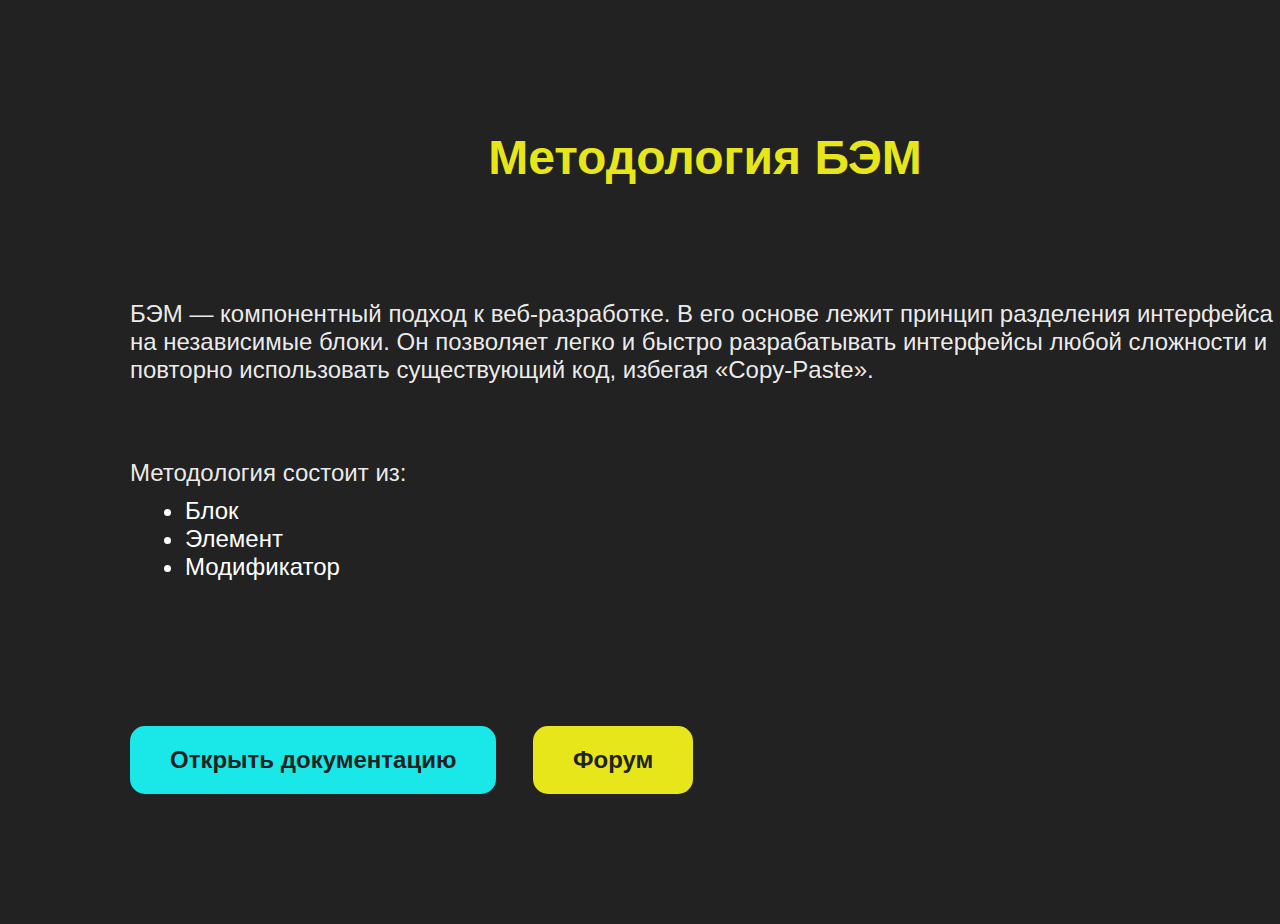
<file: BEM-methodology/index.html>
<!DOCTYPE html>
<html lang="ru">

<head>
  <meta charset="UTF-8">
  <meta name="viewport" content="width=device-width, initial-scale=1.0">
  <title>Методология БЭМ</title>
  <link rel="stylesheet" href="style.css">
</head>

<body>
  <main>
    <section class="hero">
      <div class="container">
        <h1 class="hero__title">Методология БЭМ</h1>

        <p class="hero__text">БЭМ — компонентный подход к веб-разработке. В его основе лежит принцип разделения
          интерфейса на независимые блоки. Он
          позволяет легко и быстро разрабатывать интерфейсы любой сложности и повторно использовать существующий код,
          избегая
          «Copy-Paste».</p>

        <h2 class="hero__subtitle">Методология состоит из:</h2>

        <ul class="hero__list list-reset">
          <li class="hero__item">Блок</li>
          <li class="hero__item">Элемент</li>
          <li class="hero__item">Модификатор</li>
        </ul>

        <div class="hero__links">
          <a class="hero__link link-reset hero__link--mr-right-there-is" href="#">Открыть документацию</a>
          <a class="hero__link link-reset hero__link--bg-yellow" href="#">Форум</a>
        </div>
      </div>
    </section>
  </main>
</body>

</html>
</file>
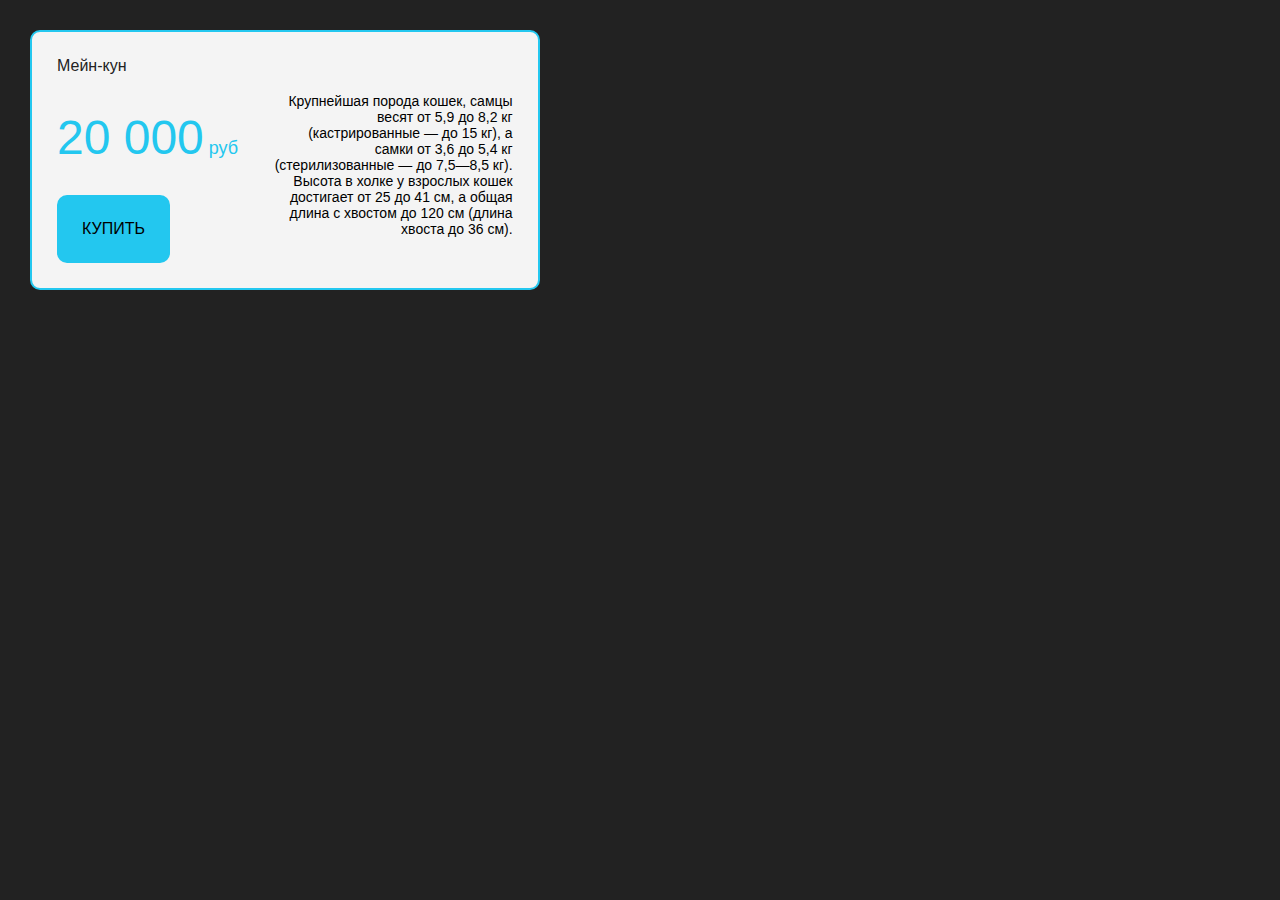
<file: Controlling-element-sizes/index.html>
<!DOCTYPE html>
<html lang="ru">

<head>
  <meta charset="UTF-8">
  <meta name="viewport" content="width=device-width, initial-scale=1.0">
  <title>Мейн-кун</title>
  <link rel="stylesheet" href="style.css">
</head>

<body>
  <div class="card">
    <div class="content">
      <h1 class="title">Мейн-кун</h1>
      <p class="price">20 000<span class="small-text"> руб</span></p>
      <button class="button">Купить</button>
    </div>
    <p class="text">Крупнейшая порода кошек, самцы весят от 5,9 до 8,2 кг (кастрированные — до 15 кг), а самки от 3,6 до
      5,4 кг
      (стерилизованные — до 7,5—8,5 кг). Высота в холке у взрослых кошек достигает от 25 до 41 см, а общая длина с
      хвостом до
      120 см (длина хвоста до 36 см).</p>
  </div>

</body>

</html>
</file>
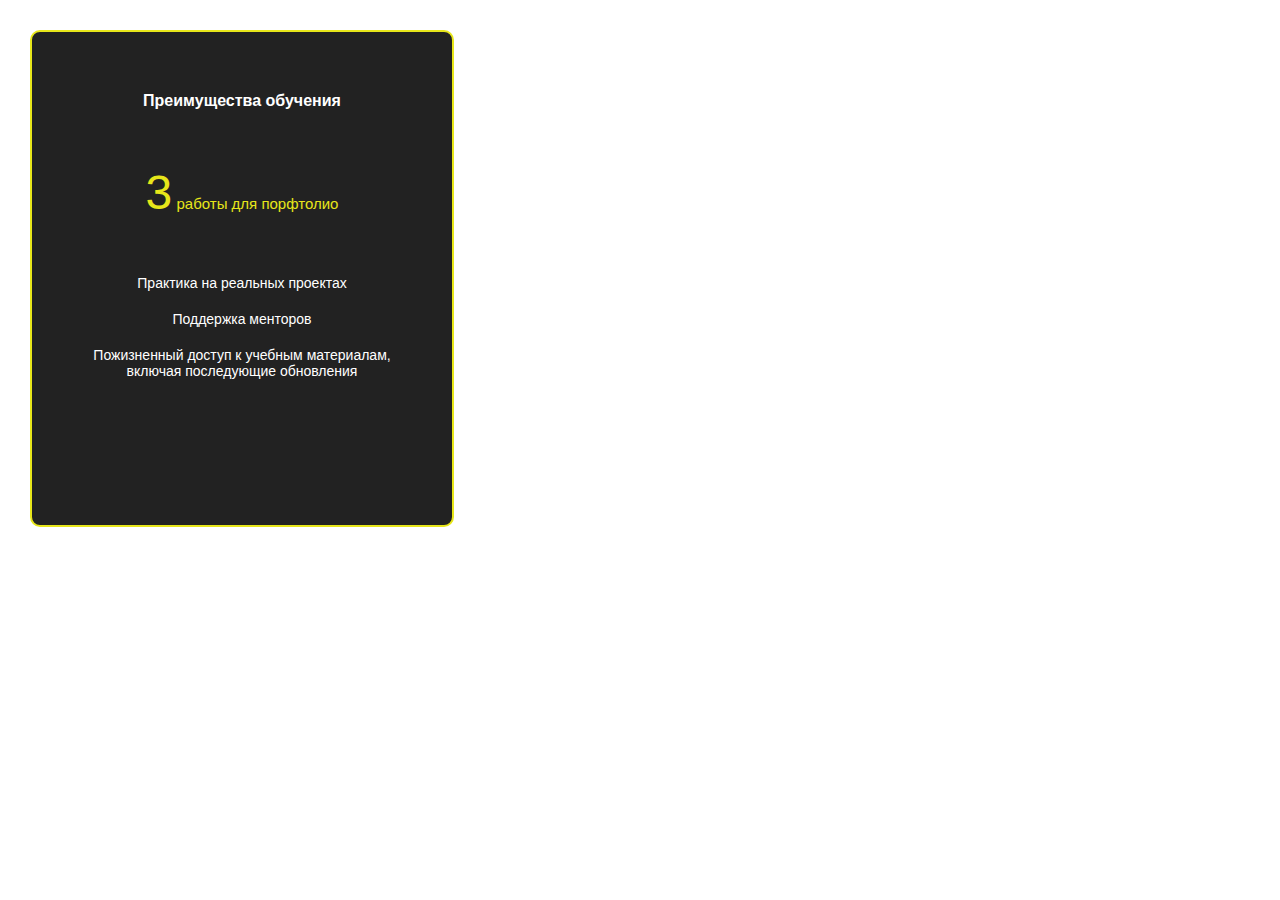
<file: CSS-Box-Model/index.html>
<!DOCTYPE html>
<html lang="ru">

<head>
  <meta charset="UTF-8">
  <meta name="viewport" content="width=device-width, initial-scale=1.0">
  <title>Преимущества</title>
  <link rel="stylesheet" href="style.css">
</head>

<body>
  <div class="card">
    <h1 class="title">Преимущества обучения</h1>
    <p class="text">3<span class="small-text"> работы для порфтолио</span></p>
    <ul class="list">
      <li class="item">Практика на реальных проектах</li>
      <li class="item">Поддержка менторов</li>
      <li class="item item-no-margin">Пожизненный доступ к учебным материалам, включая последующие обновления</li>
    </ul>
  </div>
</body>

</html>
</file>
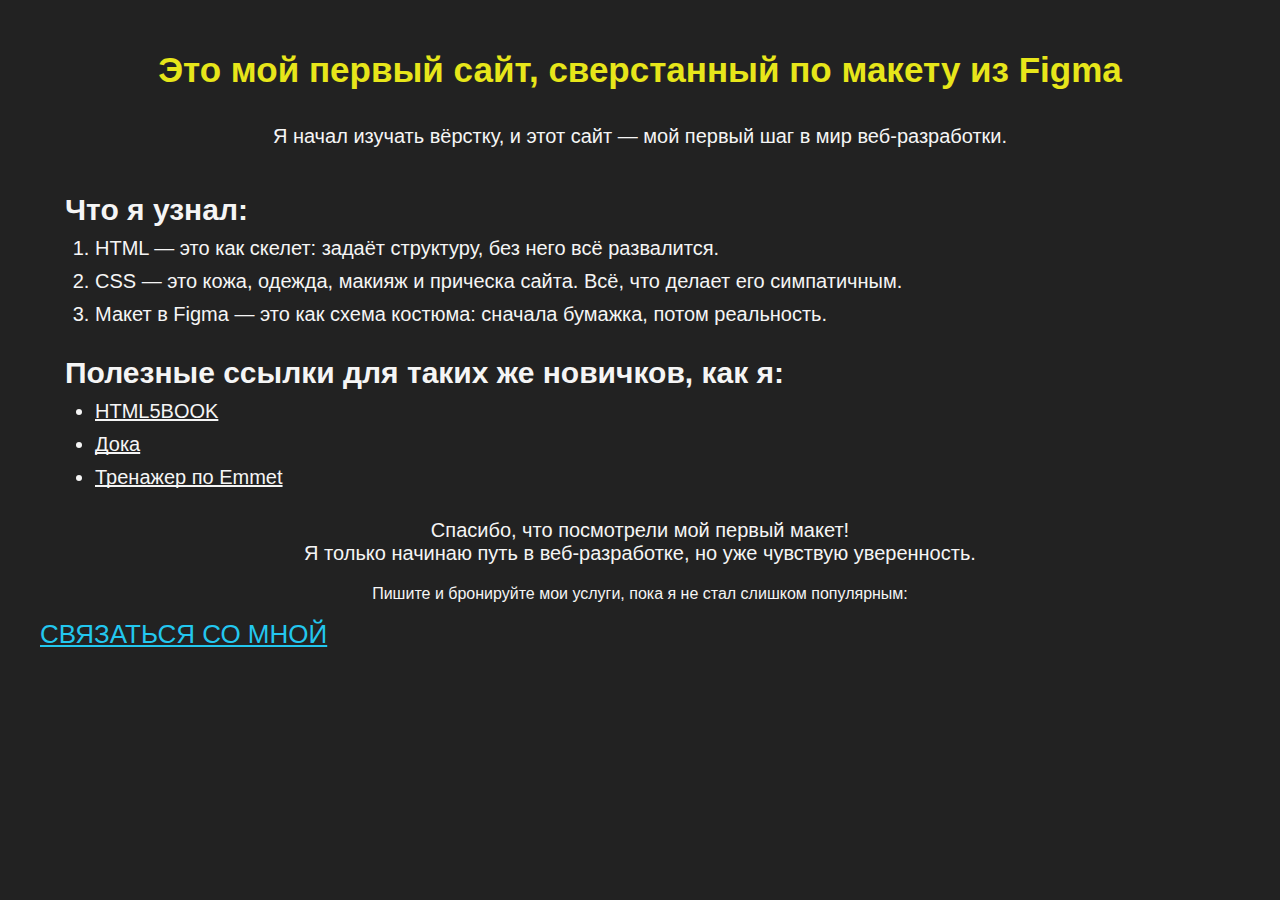
<file: Design-Figma/index.html>
<!DOCTYPE html>
<html lang="ru">

<head>
  <meta charset="UTF-8">
  <meta name="viewport" content="width=device-width, initial-scale=1.0">
  <title>Мой первый сайт</title>
  <link rel="stylesheet" href="style.css">
</head>

<body>
  <h1 class="title">Это мой первый сайт, сверстанный по макету из Figma</h1>

  <p class="text">Я начал изучать вёрстку, и этот сайт — мой первый шаг в мир веб-разработки.</p>

  <h2 class="heading">Что я узнал:</h2>

  <ol class="list">
    <li class="item">HTML — это как скелет: задаёт структуру, без него всё развалится.</li>
    <li class="item">CSS — это кожа, одежда, макияж и прическа сайта. Всё, что делает его симпатичным.</li>
    <li class="item">Макет в Figma — это как схема костюма: сначала бумажка, потом реальность.</li>
  </ol>

  <h2 class="heading">Полезные ссылки для таких же новичков, как я:</h2>

  <ul class="list">
    <li class="item">
      <a class="item-link" href="https://html5book.ru/" target="_blank">HTML5BOOK</a>
    </li>
    <li class="item">
      <a class="item-link" href="https://doka.guide/" target="_blank">Дока</a>
    </li>
    <li class="item">
      <a class="item-link" href="https://epixx.github.io/emmet/" target="_blank">Тренажер по Emmet</a>
    </li>
  </ul>

  <p class="text text-no-margin-bottom">Спасибо, что посмотрели мой первый макет! </p>
  <p class="text text-small-margin-bottom">Я только начинаю путь в веб-разработке, но уже чувствую уверенность.</p>

  <p class="small-text">Пишите и бронируйте мои услуги, пока я не стал слишком популярным:</p>

  <a class="link" href="https://t.me/ChernichnyKustik" target="_blank">Связаться со мной</a>

</body>

</html>
</file>
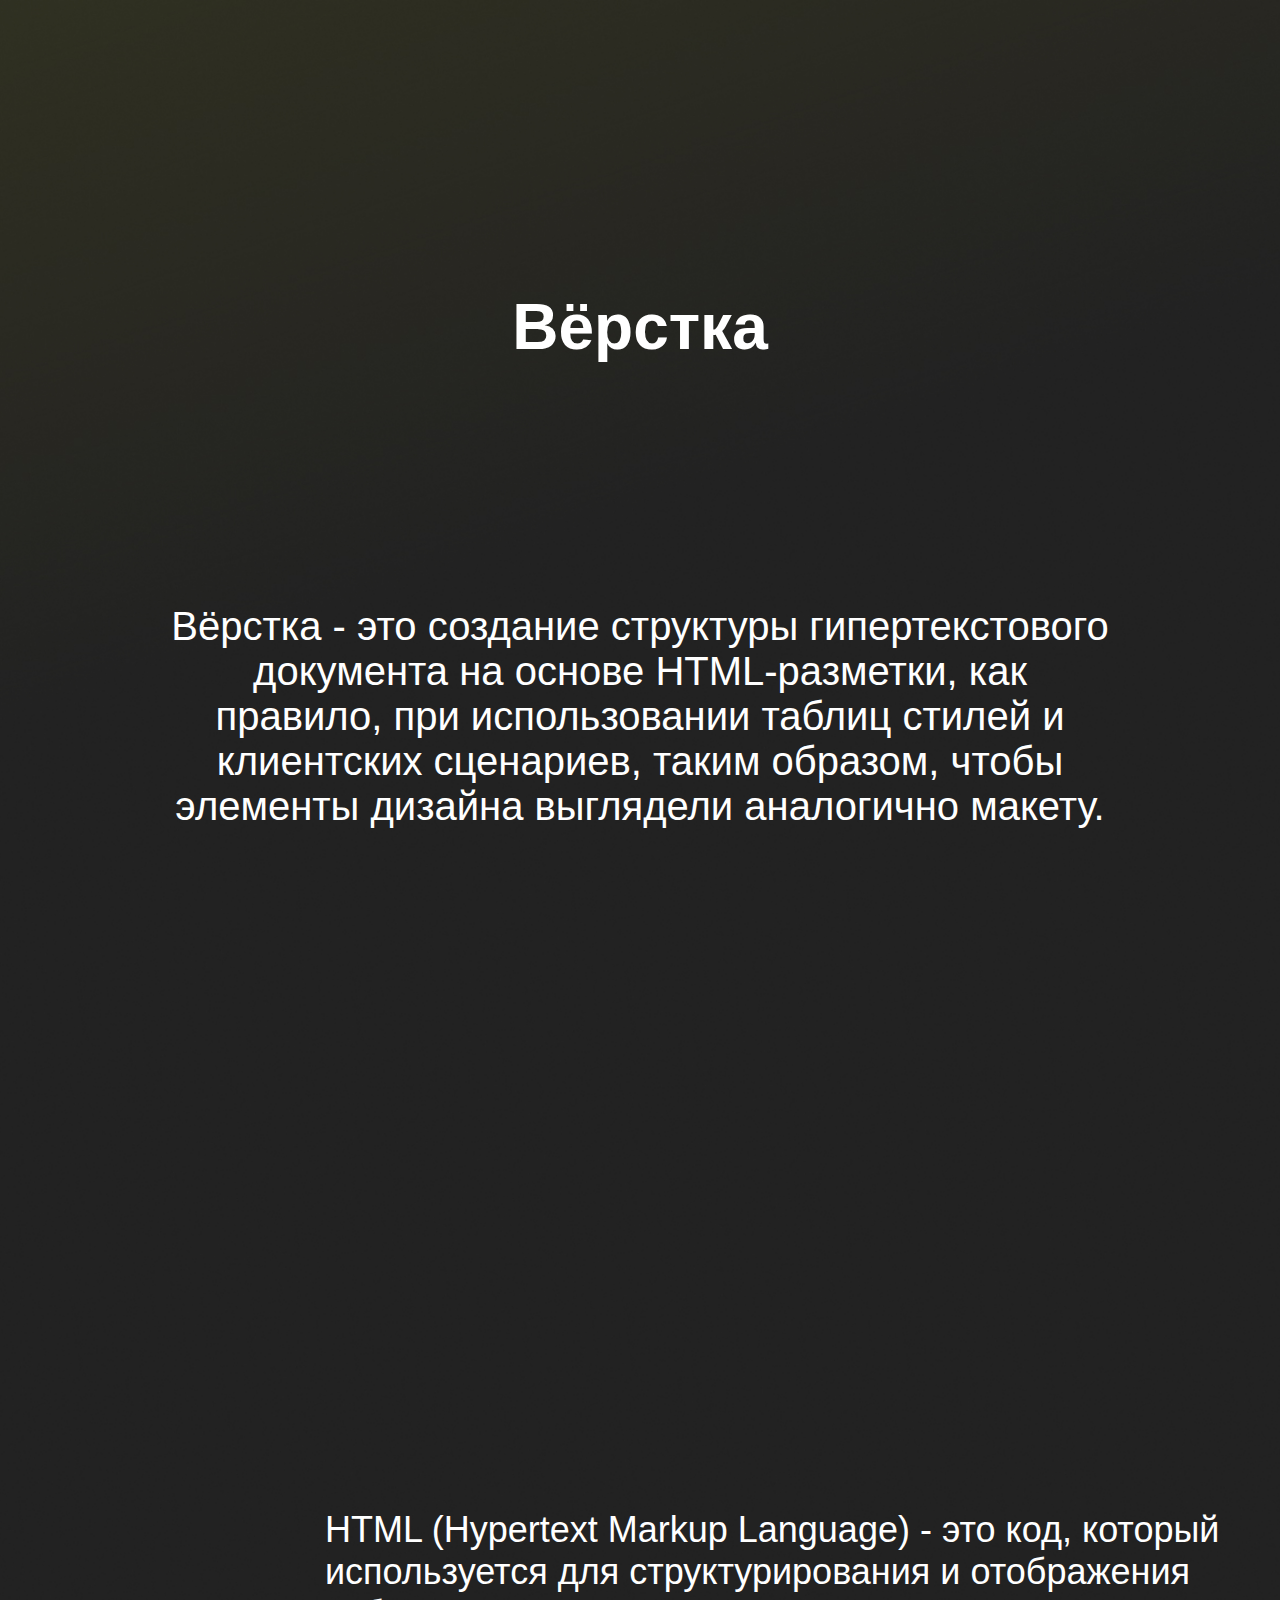
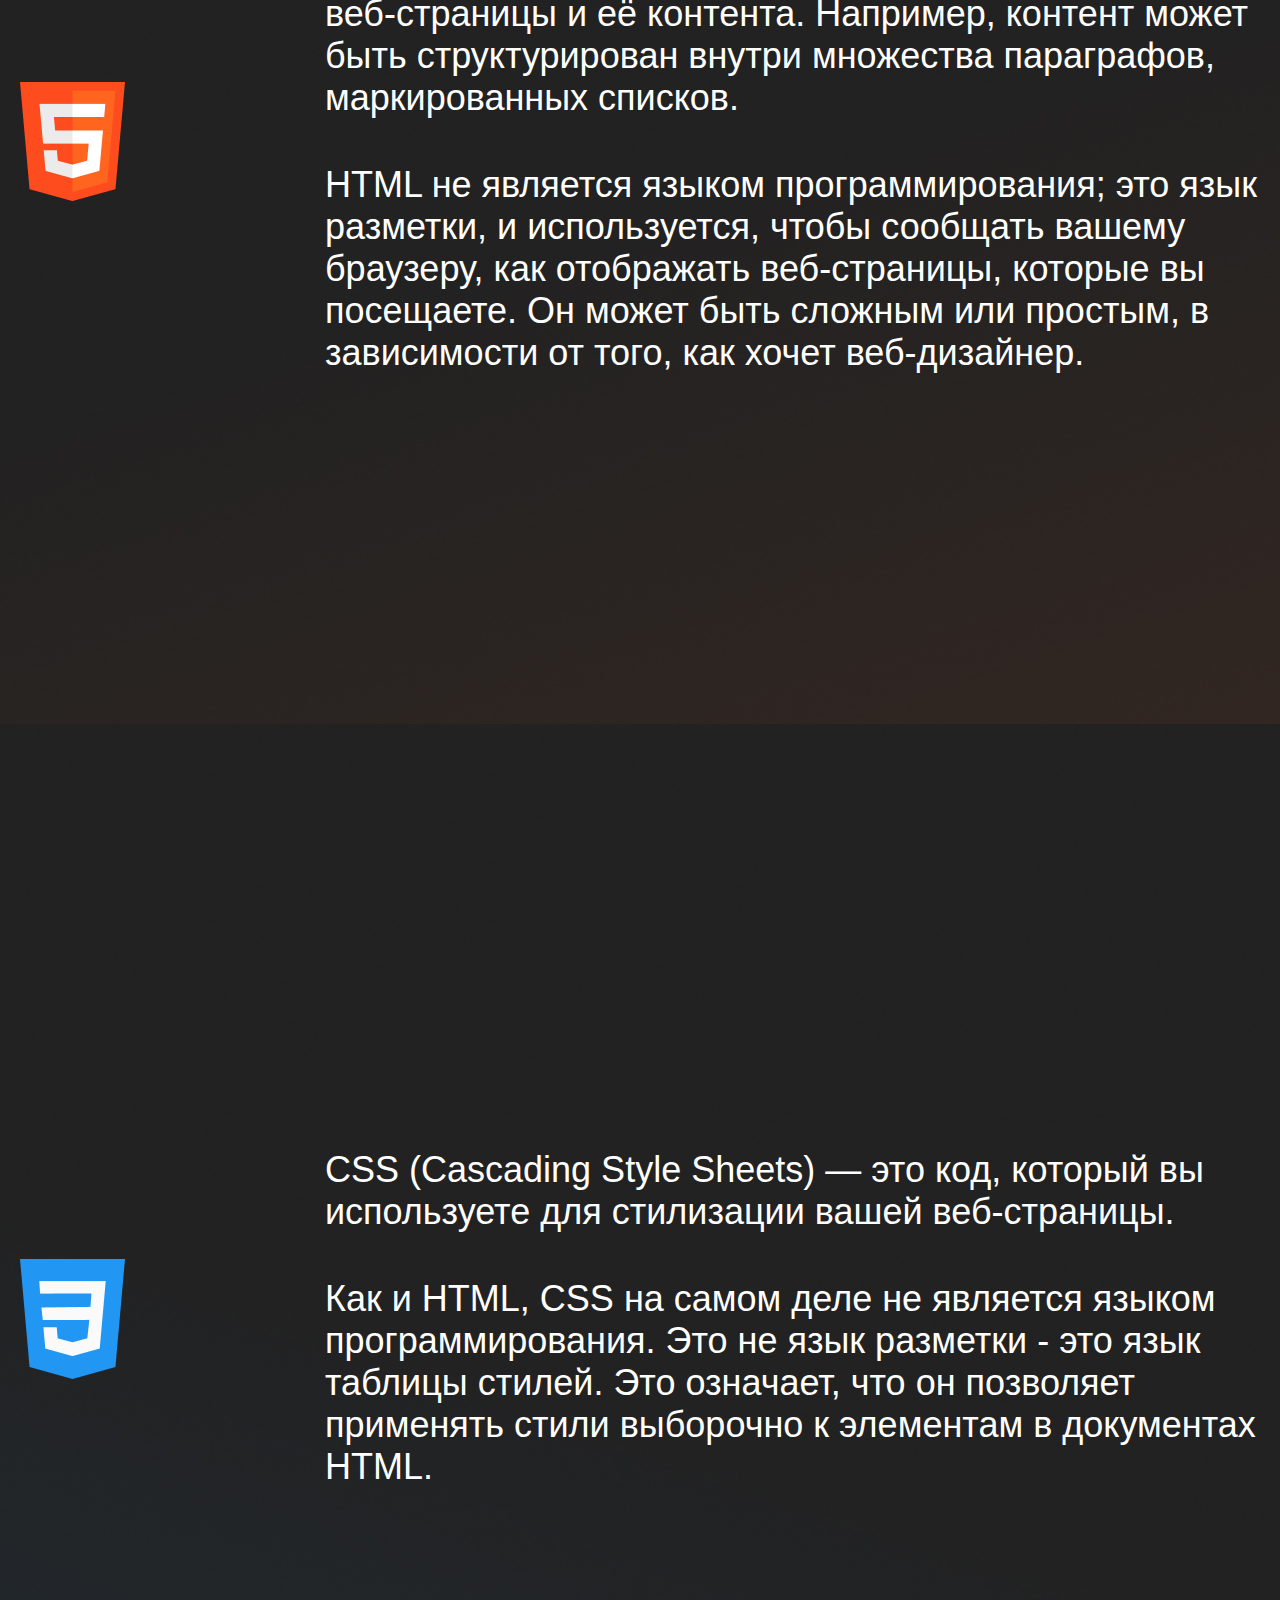
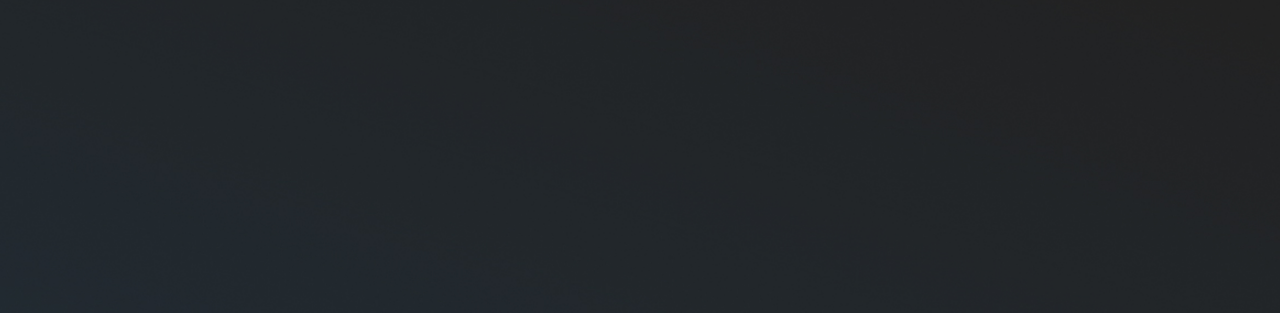
<file: Flexbox-start/index.html>
<!DOCTYPE html>
<html lang="ru">

<head>
  <meta charset="UTF-8">
  <meta name="viewport" content="width=device-width, initial-scale=1.0">
  <title>Вёрстка</title>
  <link rel="stylesheet" href="style.css">
</head>

<body>
  <main>
    <section class="hero">
      <div class="container">
        <div class="hero__wrap">
          <h1 class="hero__title">Вёрстка</h1>
          <p class="hero__text">Вёрстка - это создание структуры гипертекстового документа на основе HTML-разметки, как
            правило, при использовании
            таблиц стилей и клиентских сценариев, таким образом, чтобы элементы дизайна выглядели аналогично макету.</p>

        </div>
      </div>
    </section>

    <section class="html">
      <div class="container">
        <div class="wrap">
          <img class="image" src="./img/html.png" alt="HTML">
          <div class="text-container">
            <p class="text-container__text">HTML (Hypertext Markup Language) - это код, который используется для
              структурирования и отображения веб-страницы и её
              контента. Например, контент может быть структурирован внутри множества параграфов, маркированных списков.
            </p>
            <p class="text-container__text">HTML не является языком программирования; это язык разметки, и
              используется, чтобы сообщать вашему браузеру,
              как
              отображать веб-страницы, которые вы посещаете. Он может быть сложным или простым, в зависимости от того,
              как
              хочет
              веб-дизайнер.</p>
          </div>
        </div>

      </div>
    </section>

    <section class="css">
      <div class="container">
        <div class="wrap">
          <img class="image" src="./img/css.png" alt="CSS">
          <div class="text-container">
            <p class="text-container__text">CSS (Cascading Style Sheets) — это код, который вы используете для
              стилизации вашей веб-страницы.</p>
            <p class="text-container__text">Как и HTML, CSS на
              самом деле не является языком программирования. Это не язык разметки - это язык таблицы стилей. Это
              означает,
              что он
              позволяет применять стили выборочно к элементам в документах HTML.</p>
          </div>
        </div>
      </div>
    </section>
  </main>
</body>

</html>
</file>
<file: BEM-methodology/style.css>
* {
  box-sizing: border-box;
}

body {
  margin: 0;
  padding: 130px 0;
  font-family: sans-serif;
  font-weight: 400;
  font-size: 24px;
  color: rgba(255, 255, 255, 0.93);
  background-color: #222222;
}

.container {
  margin: 0 auto;
}

.list-reset {
  margin: 0;
  padding: 0;
}

.link-reset {
  text-decoration: none;
  color: #222222;
}

.hero {
  padding-left: 130px;
}

.hero__title {
  margin: 0;
  margin-bottom: 115px;
  text-align: center;
  font-weight: 700;
  font-size: 48px;
  color: #e7e61a;
}

.hero__text {
  margin: 0;
  margin-bottom: 75px;
  max-width: 1200px;
}

.hero__subtitle {
  margin: 0;
  margin-bottom: 10px;
  font-weight: 400;
  font-size: 24px;
}

.hero__list {
  margin-bottom: 145px;
  padding-left: 55px;
}

.hero__item {
  color: #ffffff;
}

.hero__link {
  display: inline-block;
  margin-right: 30px;
  border-radius: 15px;
  padding: 20px 40px;
  font-weight: 700;
  background-color: #1ae7e7;
  transition: transform 0.4s;
}

.hero__link:hover {
  transform: scale(0.9);
}

.hero__link--bg-yellow {
  margin-right: 0;
  background-color: #e7e61a;
}
</file>
<file: Controlling-element-sizes/style.css>
* {
  box-sizing: border-box;
}

body {
  margin: 0;
  padding: 30px;
  background-color: #222;
  font-family: sans-serif;
  font-weight: 400;
  color: #222;
}

.card {
  padding: 25px;
  border: 2px solid #23c7ef;
  max-width: 510px;
  border-radius: 10px;
  background-color: #f4f4f4;
}

.content {
  display: inline-block;
  margin-right: 25px;
}

.title {
  margin: 0;
  margin-bottom: 35px;
  font-size: 16px;
  font-weight: 400;
}

.price {
  margin: 0;
  margin-bottom: 30px;
  font-size: 48px;
  color: #23c7ef;
}

.small-text {
  font-size: 18px;
}

.button {
  padding: 25px;
  border: none;
  border-radius: 10px;
  font-size: 16px;
  text-transform: uppercase;
  background-color: #23c7ef;
}

.text {
  display: inline-block;
  margin: 0;
  max-width: 245px;
  font-size: 14px;
  text-align: right;
  color: #000;
}
</file>
<file: CSS-Box-Model/style.css>
body {
  margin: 0;
  padding: 30px;
  font-family: sans-serif;
  font-weight: 400;
  font-size: 14px;
  color: #fff;
}

.card {
  border: 2px solid #e7e61a;
  padding: 60px;
  padding-bottom: 65px;
  width: 300px;
  height: 368px;
  border-radius: 10px;
  background-color: #222;
}

.title {
  margin: 0;
  margin-bottom: 55px;
  font-size: 16px;
  text-align: center;
}

.text {
  margin: 0;
  margin-bottom: 55px;
  font-size: 48px;
  color: #e7e61a;
  text-align: center;
}

.small-text {
  font-size: 15px;
}

.list {
  margin: 0;
  padding: 0;
  list-style: none;
}

.item {
  margin-bottom: 20px;
  text-align: center;
}

.item-no-margin {
  margin-bottom: 0;
}
</file>
<file: Design-Figma/style.css>
body {
  margin: 0;
  padding-top: 50px;
  padding-bottom: 40px;
  font-weight: 400;
  font-size: 20px;
  font-family: sans-serif;
  background-color: #222;
  color: #f5f5f5;
}

.title {
  margin: 0;
  margin-bottom: 35px;
  font-weight: 700;
  font-size: 35px;
  text-align: center;
  color: #e7e61a;
}

.text {
  margin: 0;
  margin-bottom: 45px;
  text-align: center;
}

.text-no-margin-bottom {
  margin-bottom: 0;
}

.text-small-margin-bottom {
  margin-bottom: 20px;
}

.heading {
  margin: 0;
  margin-bottom: 10px;
  padding-left: 65px;
  font-style: 24px;
}

.list {
  margin: 0;
  margin-bottom: 30px;
  padding-left: 95px;
}

.item {
  margin-bottom: 10px;
}

.item:last-child {
  margin-bottom: 0;
}

.item-link {
  text-decoration-skip-ink: none;
  color: #f5f5f5;
}

.small-text {
  font-size: 16px;
  text-align: center;
}

.link {
  padding-left: 40px;
  font-size: 26px;
  text-transform: uppercase;
  text-decoration-skip-ink: none;
  text-align: center;
  color: #23c7ef;
}
</file>
<file: Flexbox-start/style.css>
* {
  box-sizing: border-box;
}

body {
  margin: 0;
  font-family: sans-serif;
  font-weight: 400;
  color: #ffffff;
}

.container {
  margin: 0 auto;
  max-width: 1360px;
  padding: 0 20px;
}

.hero {
  padding: 290px 0;
  background-image: url('./img/hero-bg.jpg');
  background-repeat: no-repeat;
  background-size: cover;
  background-position: center;
}

.hero__wrap {
  display: flex;
  flex-direction: column;
  align-items: center;
}

.hero__title {
  margin: 0;
  margin-bottom: 200px;
  font-size: 64px;
}

.hero__text {
  text-align: center;
  max-width: 940px;
  font-size: 40px;
}

.html {
  padding: 350px 0;
  background-image: url('./img/html-bg.jpg');
  background-repeat: no-repeat;
  background-size: cover;
  background-position: center;
}

.wrap {
  display: flex;
  justify-content: space-around;
  align-items: center;
  gap: 200px;
}

.image {
  width: 105px;
  height: 120px;
}

.text-container {
  display: flex;
  flex-direction: column;
  gap: 45px;
}

.text-container__text {
  margin: 0;
  font-size: 36px;
}

.css {
  padding: 425px 0;
  background-image: url('./img/css-bg.jpg');
  background-repeat: no-repeat;
  background-size: cover;
  background-position: center;
}
</file>
